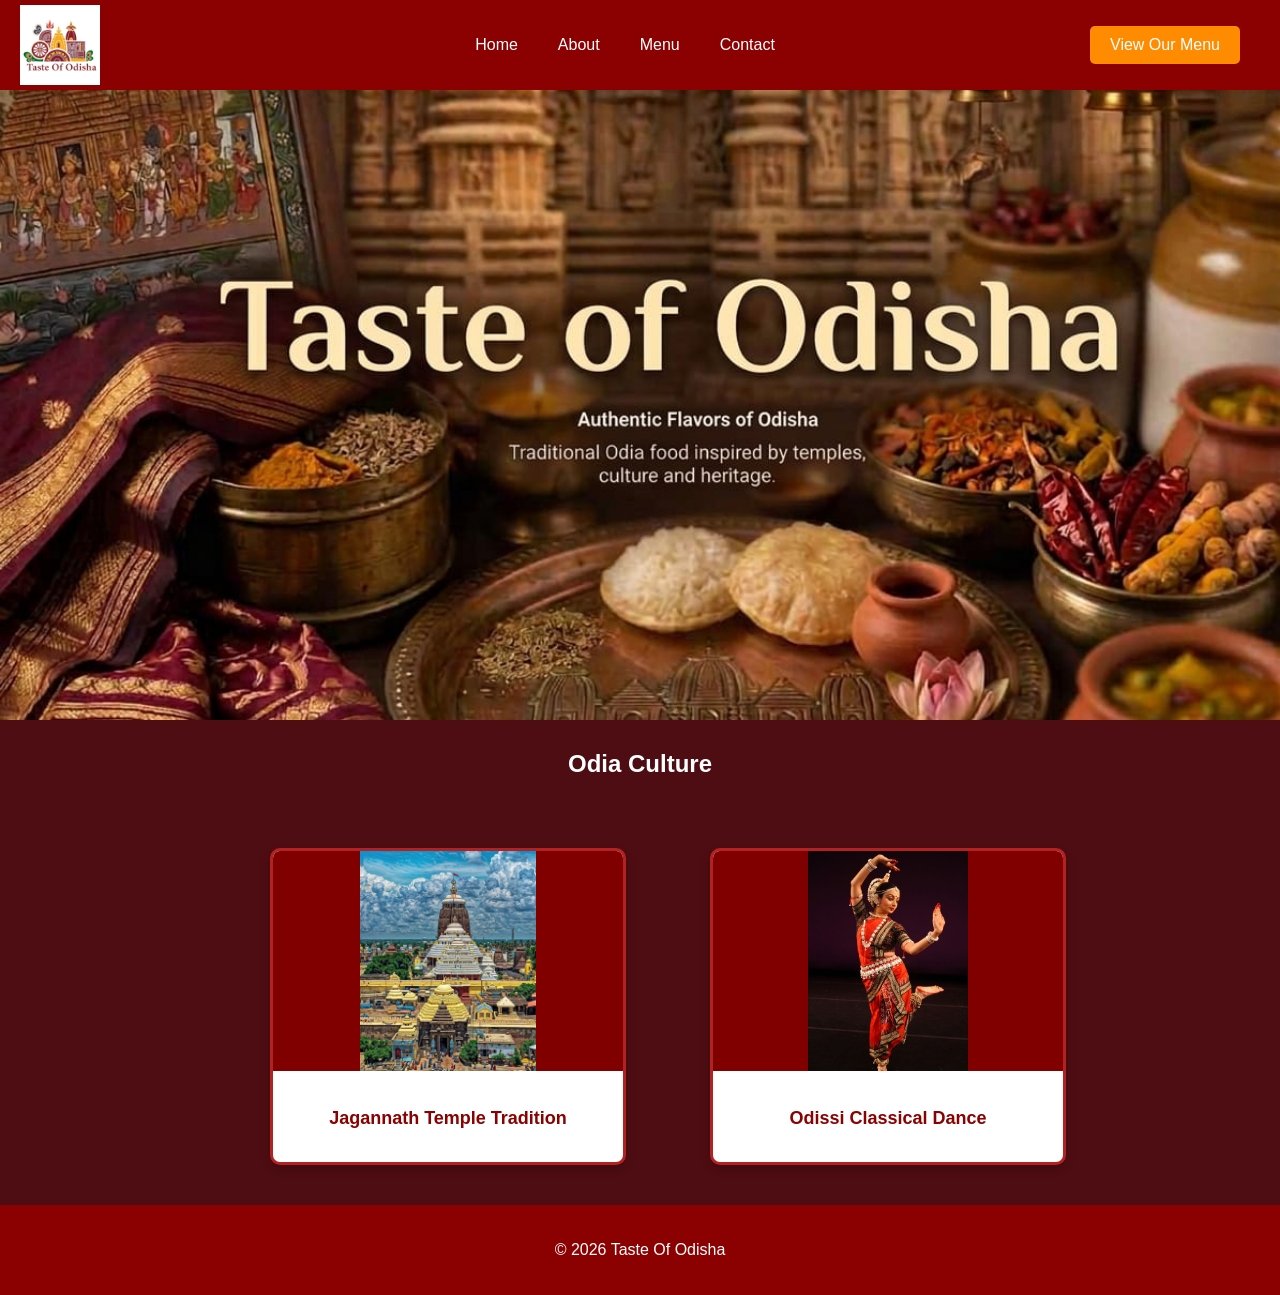
<file: index.html>
<!DOCTYPE html>
<html>
<head>
<meta charset="UTF-8">
<meta name="viewport" content="width=device-width, initial-scale=1.0">
<title>Taste Of Odisha</title>
<link rel="stylesheet" href="css/style.css">
</head>
<body>

<header>
<nav class="navbar">
<div class ="logo">
  <a href="index.html">
    <img src="images/TOA-logo.jpeg" alt="Taste of Odisha Logo">
  </a>
</div>
<ul class="nav-links">
<li><a href="index.html">Home</a></li>
<li><a href="about.html">About</a></li>
<li><a href="menu.html">Menu</a></li>
<li><a href="contact.html">Contact</a></li>

</ul>
<a href="menu.html" class="btn">View Our Menu</a>
</nav>
</header>

<section class="hero">
<div class="hero-text">

</div>
</section>

<section class="culture">
<h2>Odia Culture</h2>
<div class="grid">
<div class="card"><img src="images/jagannath-puri-temple.jpeg"><h3>Jagannath Temple Tradition</h3></div>
<div class="card"><img src="images/oddisi-dance.jpeg"><h3>Odissi Classical Dance</h3></div>
</div>
</section>

<footer>
<p>© 2026 Taste Of Odisha</p>
</footer>

</body>
</html>
</file>
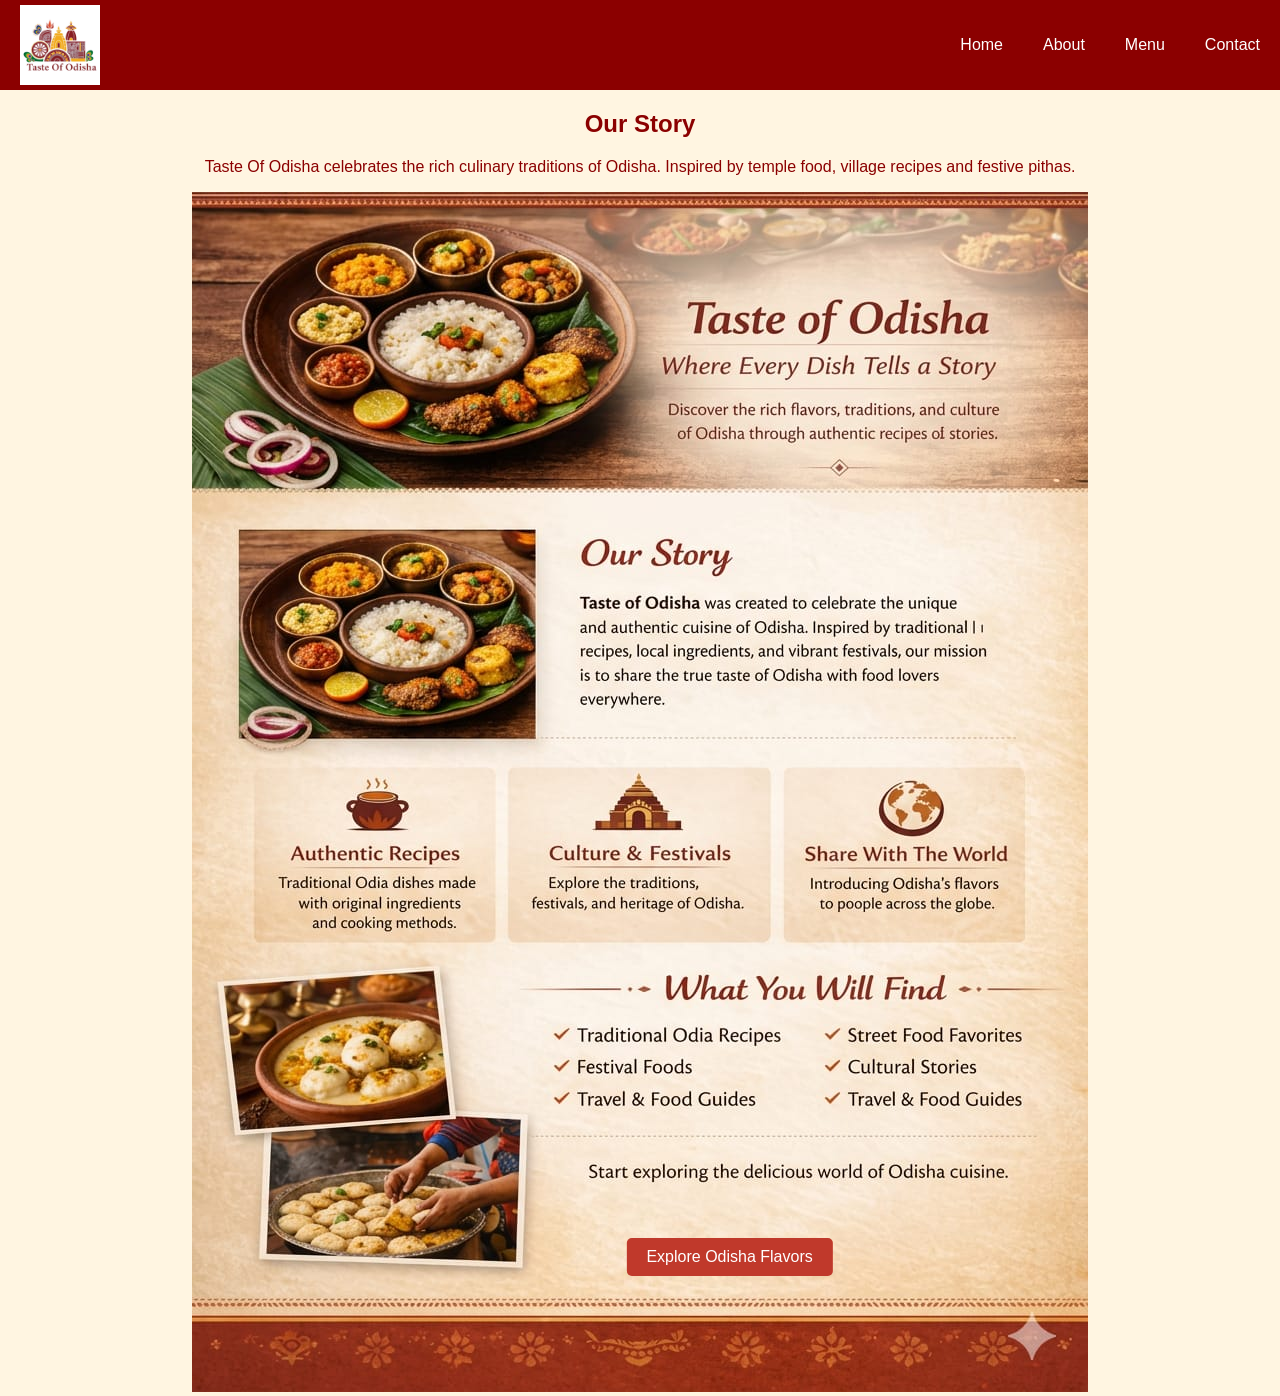
<file: about.html>
<!DOCTYPE html>
<html>
<head>
<title>About</title>
<link rel="stylesheet" href="css/style.css">
</head>
<body>

<header>
<nav class="navbar">
<div class ="logo">
  <a href="index.html">
    <img src="images/TOA-logo.jpeg" alt="Taste of Odisha Logo">
  </a>
</div>
<ul class="nav-links">
<li><a href="index.html">Home</a></li>
<li><a href="about.html">About</a></li>
<li><a href="menu.html">Menu</a></li>
<li><a href="contact.html">Contact</a></li>
</ul>
</nav>
</header>

<section class="about">
<div class="about-image-box">
<h2>Our Story</h2>
<p class="storytext">Taste Of Odisha celebrates the rich culinary traditions of Odisha.
Inspired by temple food, village recipes and festive pithas.</p>
<img class ="about-img-box" src="images/bg-img-about.png" alt="odia cuisine">
<a href="menu.html" class="aboutbtn">Explore Odisha Flavors</a>
</div>
</section>

</body>
</html>
</file>
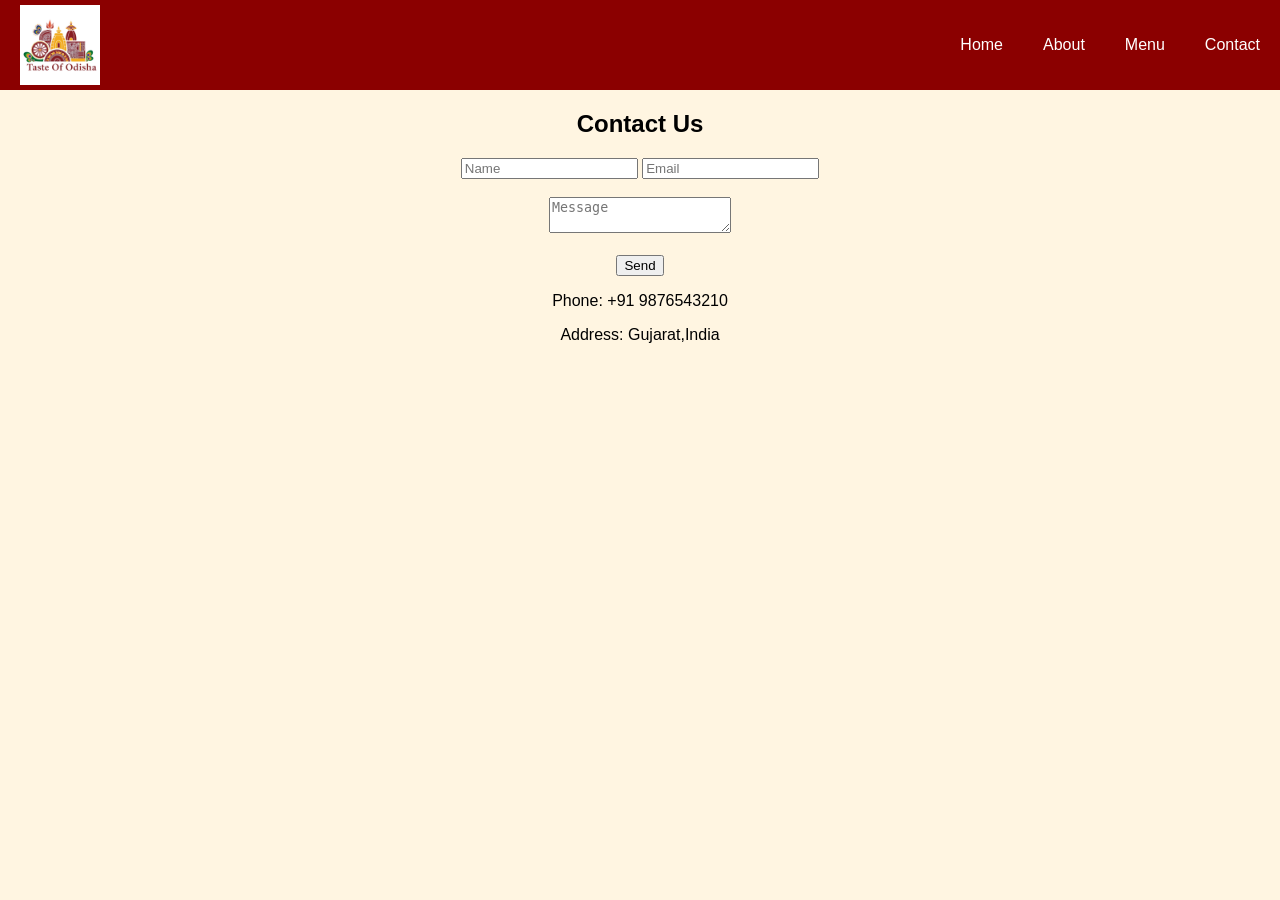
<file: contact.html>
<!DOCTYPE html>
<html>
<head>
<title>Contact</title>
<link rel="stylesheet" href="css/style.css">
</head>
<body>

<header>
<nav class="navbar">
<div class ="logo">
  <a href="index.html">
    <img src="images/TOA-logo.jpeg" alt="Taste of Odisha Logo">
  </a>
</div>
<ul class="nav-links">
<li><a href="index.html">Home</a></li>
<li><a href="about.html">About</a></li>
<li><a href="menu.html">Menu</a></li>
<li><a href="contact.html">Contact</a></li>
</ul>
</nav>
</header>

<section class="contact">
<h2>Contact Us</h2>
<form>
<input type="text" placeholder="Name">
<input type="email" placeholder="Email">
<br>
<br>
<textarea placeholder="Message"></textarea>
<br><br>
<button>Send</button>
</form>
<p>Phone: +91 9876543210</p>
<p>Address: Gujarat,India</p>
</section>

</body>
</html>
</file>
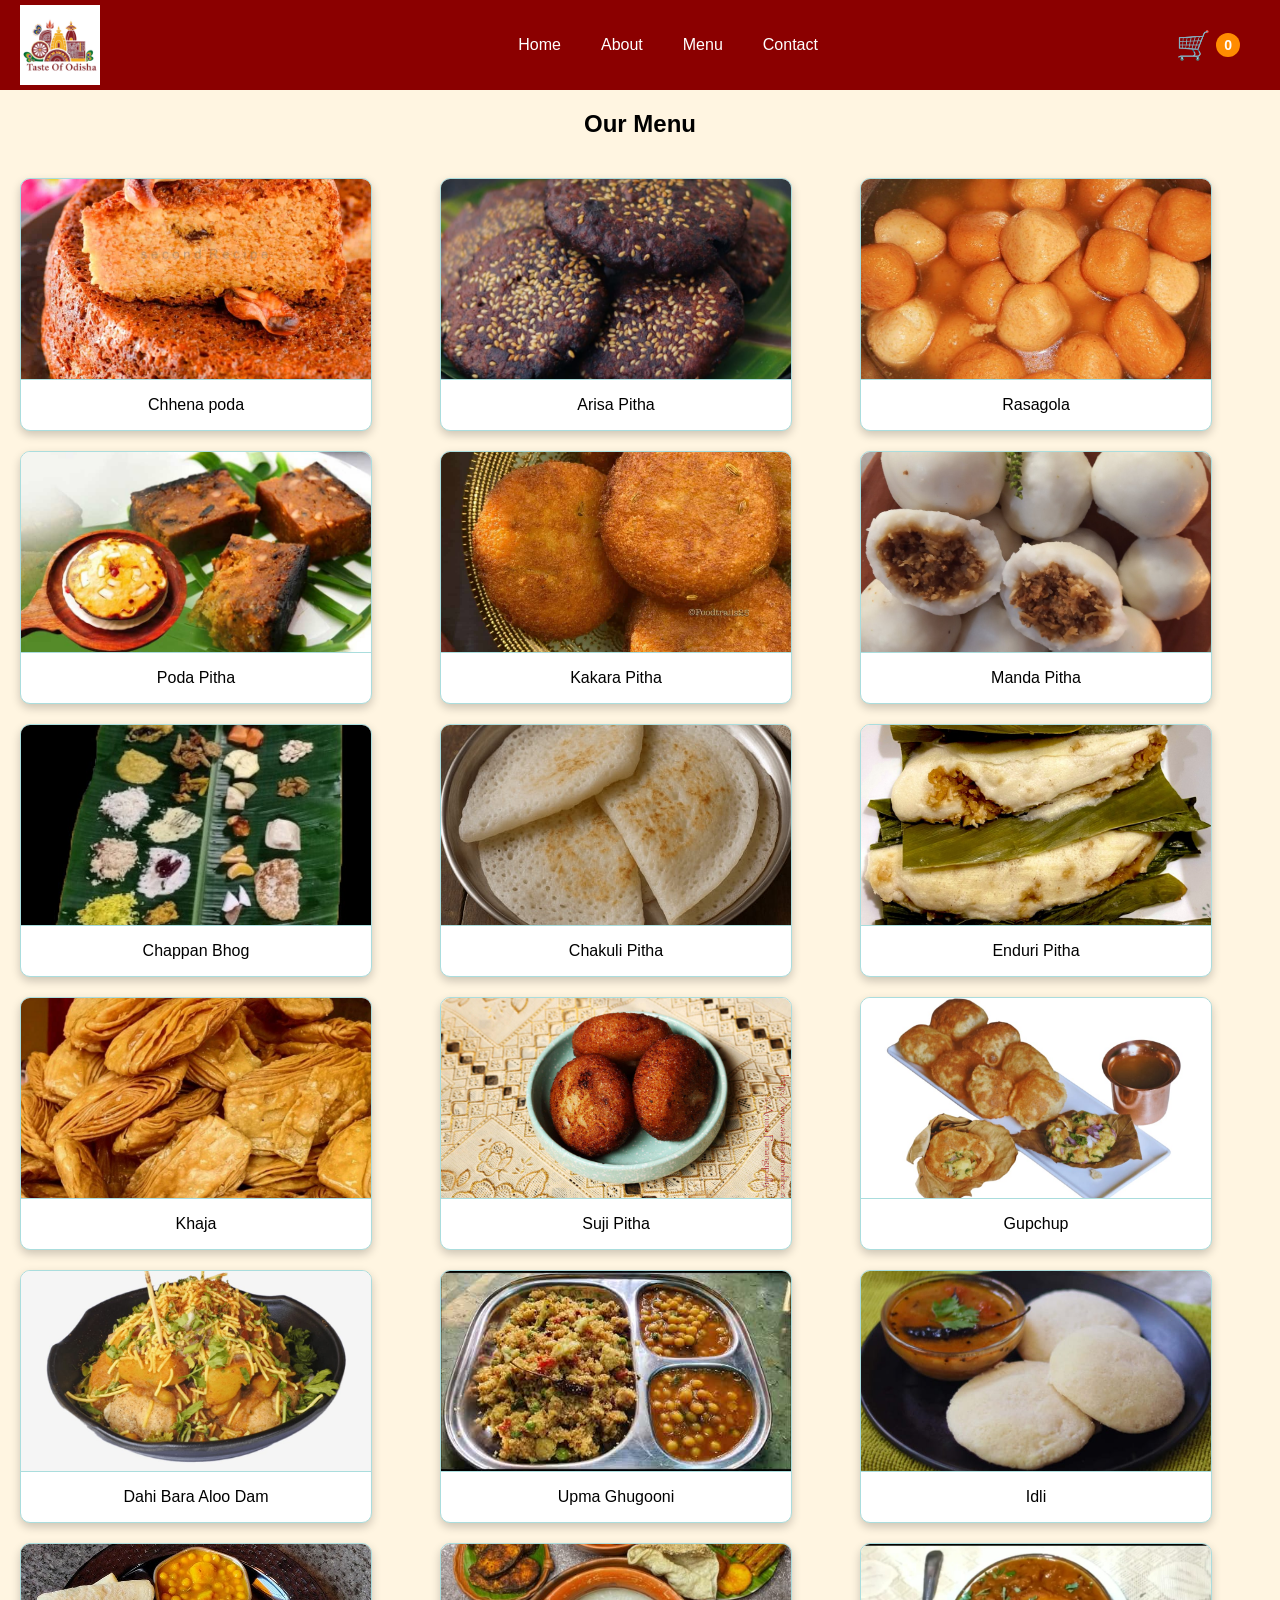
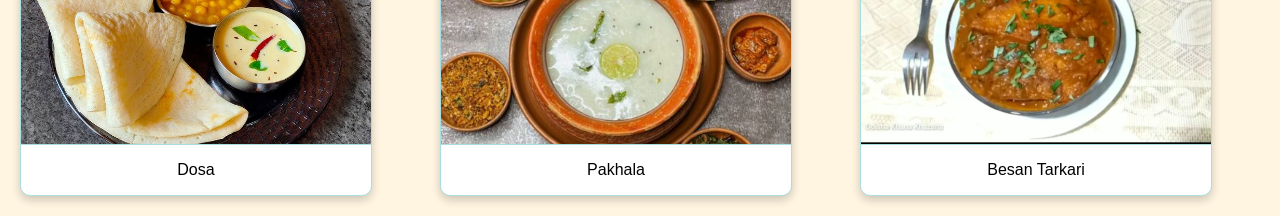
<file: menu.html>
<!DOCTYPE html>
<html>
<head>
<title>Menu</title>
<link rel="stylesheet" href="css/style.css">
</head>
<body>

<header>
<nav class="navbar">
<div class="logo">
  <a href="index.html">
<img src="images/TOA-logo.jpeg">
</a>
</div>
<ul class="nav-links">
<li><a href="index.html">Home</a></li>
<li><a href="about.html">About</a></li>
<li><a href="menu.html">Menu</a></li>
<li ><a href="contact.html">Contact</a></li>
</ul>
<div class="cart-icon">
🛒 <span id="cart-count">0</span>
</div>
</nav>
</header>

<section class="menu-section">
<h2>Our Menu</h2>
<div class="cards menu-cards">

<div class="card" onclick="openFood('Chhena Poda','Traditional odia desert of baked fresh cottage cheese,caramelized to a golden,sweet,and slightly smoky delight','₹200','images/chena poda.jpeg')"><img src="images/chena poda.jpeg"><p>Chhena poda</p></div>

<div class="card" onclick="openFood('Arisa Pitha','Rice flour and jaggery sweet','₹70','images/arisa pitha.jpeg')"><img src="images/arisa pitha.jpeg"><p>Arisa Pitha</p></div>



<div class="card" onclick="openFood('Rasagola','Odia Rasagola is a soft,spongy cheese ball soaked in light,fragrant sugar syrup offering a melt-in-mouth sweetness','₹80','images/rasagulla.jpeg')"><img src="images/rasagulla.jpeg"><p>Rasagola</p></div>



<div class="card" onclick="openFood('Poda Pitha','Traditional baked rice cake','₹80','images/poda-pitha.jpeg')"><img src="images/poda-pitha.jpeg"><p>Poda Pitha</p></div>

<div class="card" onclick="openFood('Kakara Pitha','Sweet semolina stuffed dumpling','₹70','images/Kakara Pitha.jpeg')"><img src="images/Kakara Pitha.jpeg"><p>Kakara Pitha</p></div>




<div class="card" onclick="openFood('Manda Pitha','Steamed dumpling with coconut filling','₹69','images/manda pitha.jpeg')"><img src="images/manda pitha.jpeg"><p>Manda Pitha</p></div>

<div class="card" onclick="openFood('Chappan bhog','Traditional jagannath temple platter','₹350','images/chappan bhog.jpeg')"><img src="images/chappan bhog.jpeg"><p>Chappan Bhog</p></div>

<div class="card" onclick="openFood('Chakuli Pitha','Soft rice pancake','₹50','images/chakuli pitha.jpeg')"><img src="images/chakuli pitha.jpeg"><p>Chakuli Pitha</p></div>

<div class="card" onclick="openFood('Enduri Pitha','Steamed rice cake with coconut','₹85','images/enduri pitha.jpeg')"><img src="images/enduri pitha.jpeg"><p>Enduri Pitha</p></div>

<div class="card" onclick="openFood('Khaja','Crispy layered sweet','₹50','images/khaja.jpeg')"><img src="images/khaja.jpeg"><p>Khaja</p></div>

<div class="card" onclick="openFood('Suji Pitha','Semolina based sweet dish','₹65','images/suji pitha.jpeg')"><img src="images/suji pitha.jpeg"><p>Suji Pitha</p></div>

<div class="card" onclick="openFood('Gupchup','Odia style pani puri','₹49','images/gupchup.jpeg')"><img src="images/gupchup.jpeg"><p>Gupchup</p></div>

<div class="card" onclick="openFood('Dahi Bara Aloo Dam','Famous Cuttack street food','₹49','images/dahi bara aloo dam.jpeg')"><img src="images/dahi bara aloo dam.jpeg"><p>Dahi Bara Aloo Dam</p></div>

<div class="card" onclick="openFood('Upma Ghugooni','South indian semolina breakfast with white peas curry','₹59','images/upma.jpeg')"><img src="images/upma.jpeg"><p>Upma Ghugooni</p></div>

<div class="card" onclick="openFood('Idli','Steamed rice cakes with white peas curry and chutney','₹49','images/idli.jpeg')"><img src="images/idli.jpeg"><p>Idli</p></div>

<div class="card" onclick="openFood('Dosa','Crispy fermented rice crepe with chutney and ghogooni','₹99','images/dosa.jpeg')"><img src="images/dosa.jpeg"><p>Dosa</p></div>

<div class="card" onclick="openFood('Pakhala','Femented rice of Odisha with badi chura,fish fry, achar, saga, papad,chadchadi','₹199','images/pakhala.jpeg')"><img src="images/pakhala.jpeg"><p>Pakhala</p></div>

<div class="card" onclick="openFood('Besan Tarkari','Curry made of gram flour','₹90','images/besan jhunjhunia.jpeg')"><img src="images/besan jhunjhunia.jpeg"><p>Besan Tarkari</p></div>

</div>
</section>
<div id="foodPopup" class="food-popup">

<div id="popupBox" class="popup-content">

<span id="closePopup" class="close-btn" onclick="closeFood()">×</span>

<img id="popupImg">

<h2 id="popupTitle"></h2>

<p id="popupDesc"></p>

<h3 id="popupPrice"></h3>

<div class="rating">
        <span>⭐</span><span>⭐</span><span>⭐</span><span>⭐</span><span>⭐</span>
    </div>

    <div class="order-section">
        <button id="minusBtn">-</button>
        <input type="number" id="quantity" value="1" min="1">
        <button id="plusBtn">+</button>
        <button id="orderBtn">Order Now</button>
    </div>

</div>

</div>

</div>
<div id="toast" class="toast"></div>
<script src="js/script.js"></script>

</body>
</html>
</file>
<file: css/style.css>
body{
margin:0;
font-family:Arial;
background:#FFF5E1;
}

.navbar{
display:flex;
justify-content:flex-start;
align-items: center;
padding: 10px 20px;
background-color:#8B0000;
height: 70px;
color:white;
}

.nav-links{
list-style:none;
display:flex;
gap:20px;
text-decoration: none;
margin:0;
padding:0;
}

.nav-links a{
color:white;
text-decoration:none;
}

.nav-links li{
  margin-left:20px;
}

.hero{
background:url('../images/Restraunt background image.jpeg') center/cover;
height:70vh;
display:flex;

justify-content:center;
color:black;
font-weight: bolder;

}

.btn{
background:#FF8C00;
padding:12px 24px;
color:white;
text-decoration:none;
border-radius:5px;
}





.card img{
width:100%;
height:200px;

}

footer{
background:#8B0000;
color:white;
text-align:center;
padding:20px;
}

.menu{
  text-align: center;
  font-size: larger;
}
.culture{
  
  background-color:#4E0D12;
  color: white;
  text-align: center;
  padding-top: 10px;
}
.btn{
  margin-left: auto;
  margin-right: 20px;
  padding:10px 20px;
  cursor:pointer;
}

.grid{
display:grid;
justify-content:center;

margin-top:30px;
display:grid;
grid-template-columns:repeat(auto-fit,minmax(250px,300px));
gap:140px;
padding:40px;
justify-content: center;
margin-left: 0;
}


.card{
width:350px;
border-radius:15px;
overflow:hidden;
background:linear-gradient(135deg,#fff7e6,#ffe0b3);
/* box-shadow:0 8px 20px rgba(0,0,0,0.3); */
text-align:center;
transition:transform 0.3s;
border:3px solid #b22222;
background:white;
text-align:center;
box-shadow:0 4px 10px rgba(0,0,0,0.2);
border-radius:10px;
overflow:hidden;
/* min-height:420px; */
/* margin-left: 15px; */
/* gap: 30px; */
cursor:pointer;
}

.card:hover{
transform:scale(1.05);
}

.card img{
width:100%;
height:220px;
object-fit:contain;
/* padding-top: 50px; */
background-color:#800000;
}

.card h3{
padding:15px;
color:#8B0000;
font-weight:bolder;
font-size:18px;
}

.menu-cards{
  display:grid;
  grid-template-columns:repeat(3,1fr);
  gap:20px;
  padding:20px;
}
.menu-cards .card{
  border:1px solid #add;
  border-radius:10px;
  overflow:hidden;
  display:flex;
  flex-direction:column;
  text-align: center;
}
.menu-cards .card img{
width:100%;
height:200px;
object-fit: cover;
border-bottom:1px solid #add;
overflow: hidden;
padding-top:0px;
}
.menu-section{
  text-align:center;
  font-style: arial;
}
.logo img{
 height:80px;
 width:auto;
 display:block;
 margin-right: 40px;
 transition:transform 0.3s;
}
.logo{
  margin-right:auto;
}
.about{
  text-align:center;
  width:100%;
  height:auto;
  object-fit: contain;
  display:block;
  color:#8B0000;
  /* background-image: url('../images/jagannath-puri-temple.jpeg'); 
  opacity:0.5;
  filter:grayscale(50%) */
    
  }

  .about-image{
    width:100%;
    max-width: 600px;
    height: auto;
    display:block;
    margin:20px auto;
    border-radius:10px;
    padding-top: 0px;
  }
  .aboutbtn{
    display:inline-block;
    padding: 10px 20px;
    background-color:#800000;
    color:white;
    text-decoration:none;
    border-radius:5px;
    
  }
  .about-image-box{
  position: relative;
  display: inline-block;
}

.about-img{
  width: 100%;
}

.aboutbtn{
  position: absolute;
  bottom: 120px;    
  left: 60%;
  transform: translateX(-50%);
  background: #c0392b;
  color: white;
  padding: 10px 20px;
  text-decoration: none;
  border-radius: 5px;
}
.contact{
  text-align:center;
}

/* .food-popup{
display:none;
position:fixed;
top:0;
left:0;
width:100%;
height:100%;
background:rgba(0,0,0,0.6);
backdrop-filter:blur(5px);
z-index:1000;
/* justify-content: center;
align-items: center; */
 

.popup-content{
background:white;
width:350px;
height:420px;
/* position:fixed; */
/* top:50%;
left:50%; */
padding:20px;
/* transform: translate(-50%,-50%); */
border-radius:10px;
text-align:center;
/* cursor: default; */
box-shadow: 0 10px 25px rgba(0,0,0,0.3);
display: flex;
/* justify-content: flex-start; */
flex-direction: column;
gap:4px;
/* z-index: 1001; */
margin :auto;
margin-top:40px;

}

.popup-content img{
width:100%;
height: 140px;
object-fit: cover;
border-radius:8px;

}

.close-btn{
font-size:24px;
cursor:pointer;
float:right;
}

.popup-content:active{
  cursor:grabbing;
}
#foodPopup {
    
    position:fixed;
    top: 0;
    left: 0;
    width:100%;
    height:100%;
    /* transform: translate(-50%, -50%) scale(0.8); */
    background: rgba(0,0,0,0.6);
    /* padding: 20px; */
    backdrop-filter:blur(5px);
    /* box-shadow: 0 10px 30px rgba(0,0,0,0.2);
    transition: all 0.3s ease; */
    z-index: 1000;
    /* max-width: 400px; */
    /* font-family: 'Poppins', sans-serif;
    color: #333; */
    display:none;
    justify-content: center;
    align-items: center;

}

#foodPopup.show {
    display: flex;
    transform: translate(-50%, -50%) scale(1);
    opacity: 1;
}

#foodPopup img {
    width: 100%;
    border-radius: 10px;
    margin-bottom: 10px;
}

.rating span {
    font-size: 18px;
    margin-right: 2px;
}

.order-section {
    display: flex;
    justify-content: center;
    align-items: center;
    gap: 10px;
    margin-top: auto;
}

.order-section button {
    padding: 8px 12px;
    border: none;
    border-radius: 5px;
    background: #FF5722;
    color: white;
    cursor: pointer;
    transition: 0.2s;
}

.order-section button:hover {
    background: #E64A19;
}

#quantity {
    width: 50px;
    text-align: center;
    font-size: 16px;
    padding: 5px;
    border-radius: 5px;
    border: 1px solid #ccc;
}

.cart-icon{
margin-left:auto;
margin-right:20px;
font-size:18px;
font-weight:bold;
}

.toast{
position:fixed;
bottom:30px;
right:30px;
background:#333;
color:white;
padding:12px 20px;
border-radius:8px;
opacity:0;
transition:opacity 0.4s;
z-index:2000;
}

.toast.show{
opacity:1;
}

.cart-icon{
margin-left:auto;
margin-right:20px;
font-size:28px;   /* makes cart bigger */
font-weight:bold;
display:flex;
align-items:center;
gap:5px;
color:#FF8C00
}

#cart-count{
background:#FF8C00;
color:white;
border-radius:50%;
padding:4px 8px;
font-size:14px;
font-weight:bold;
}

.cart-icon:hover{
transform:scale(1.1);
transition:0.3s;
}

#popupDesc{
  font-size: 14px;
  /* line-height:1.4; */
  max-height:60px;
  overflow-y:auto;
  margin:5px 0;
  flex-grow:1;
}
.rating{
  margin:5px 0;
}

body.popup-open{
  overflow:hidden;
}
.no-scroll{
  overflow: hidden;
  height:100vh;
  
}
</file>
